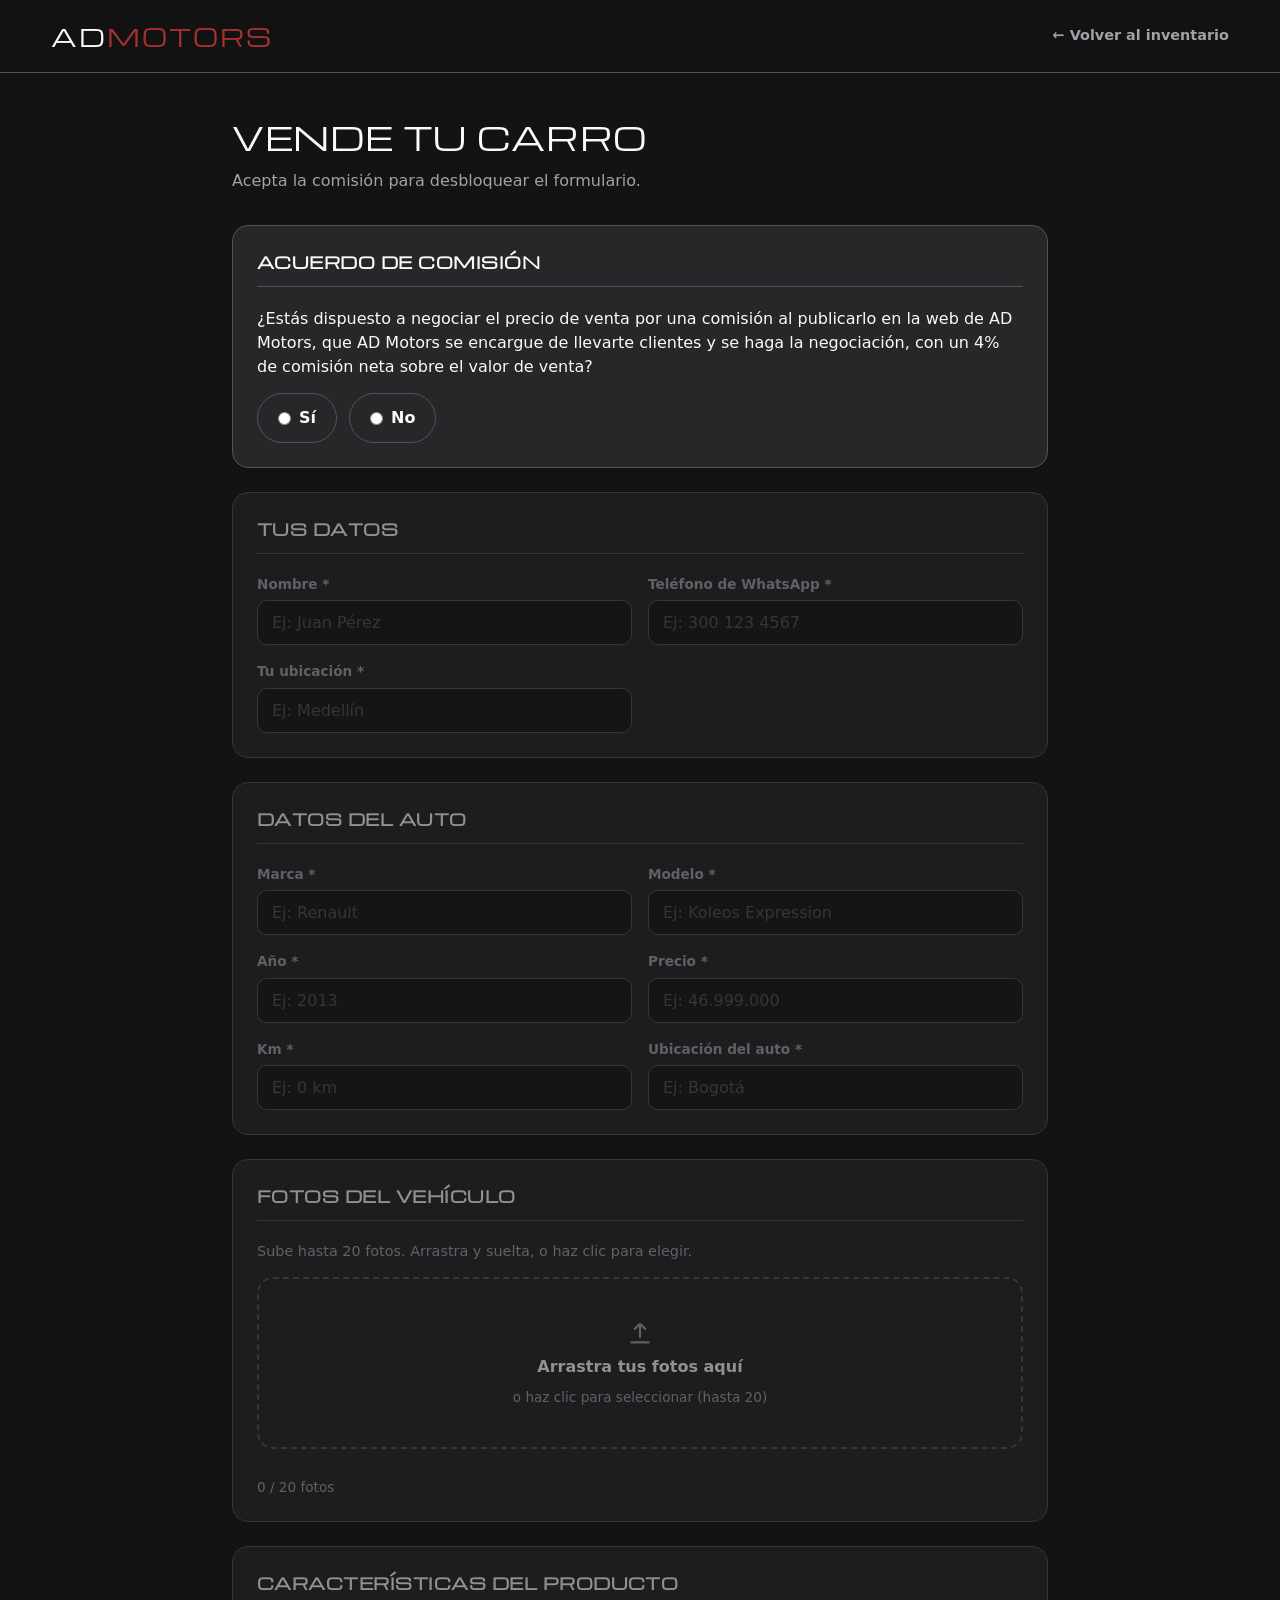
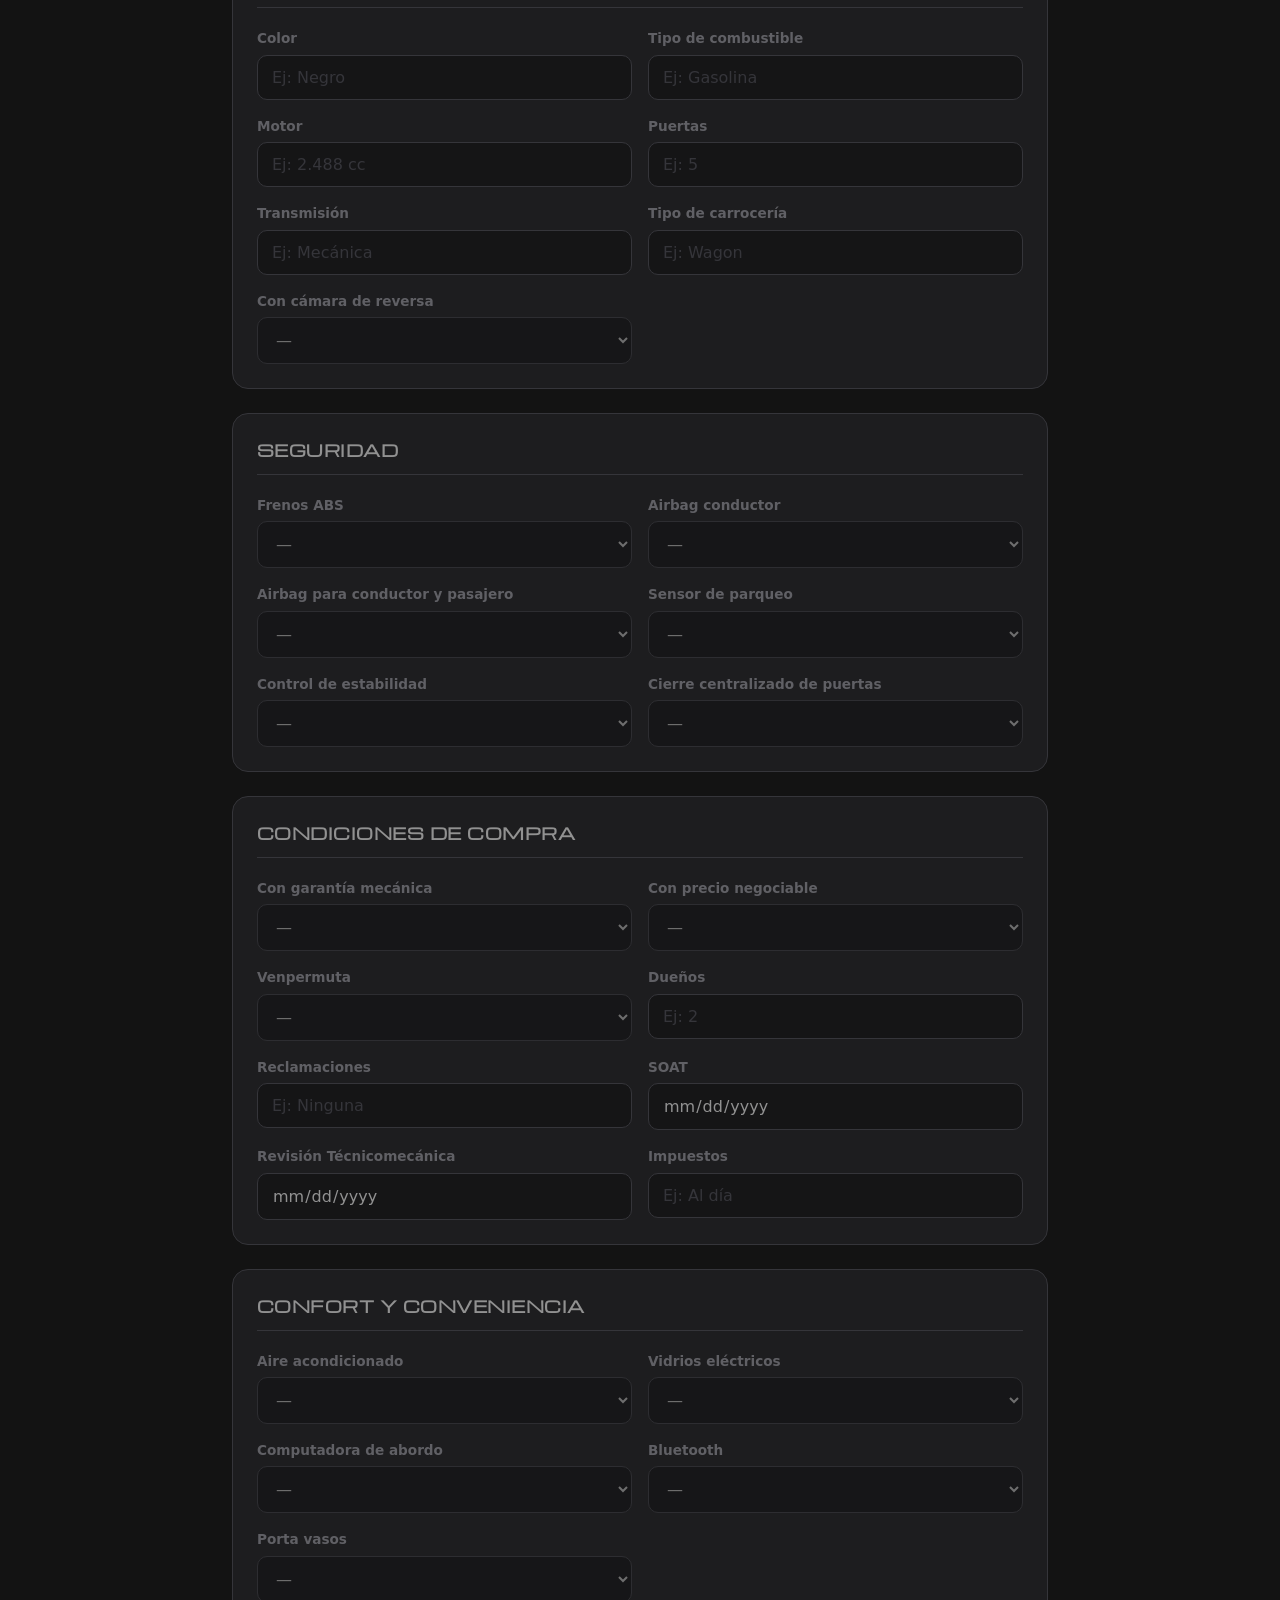
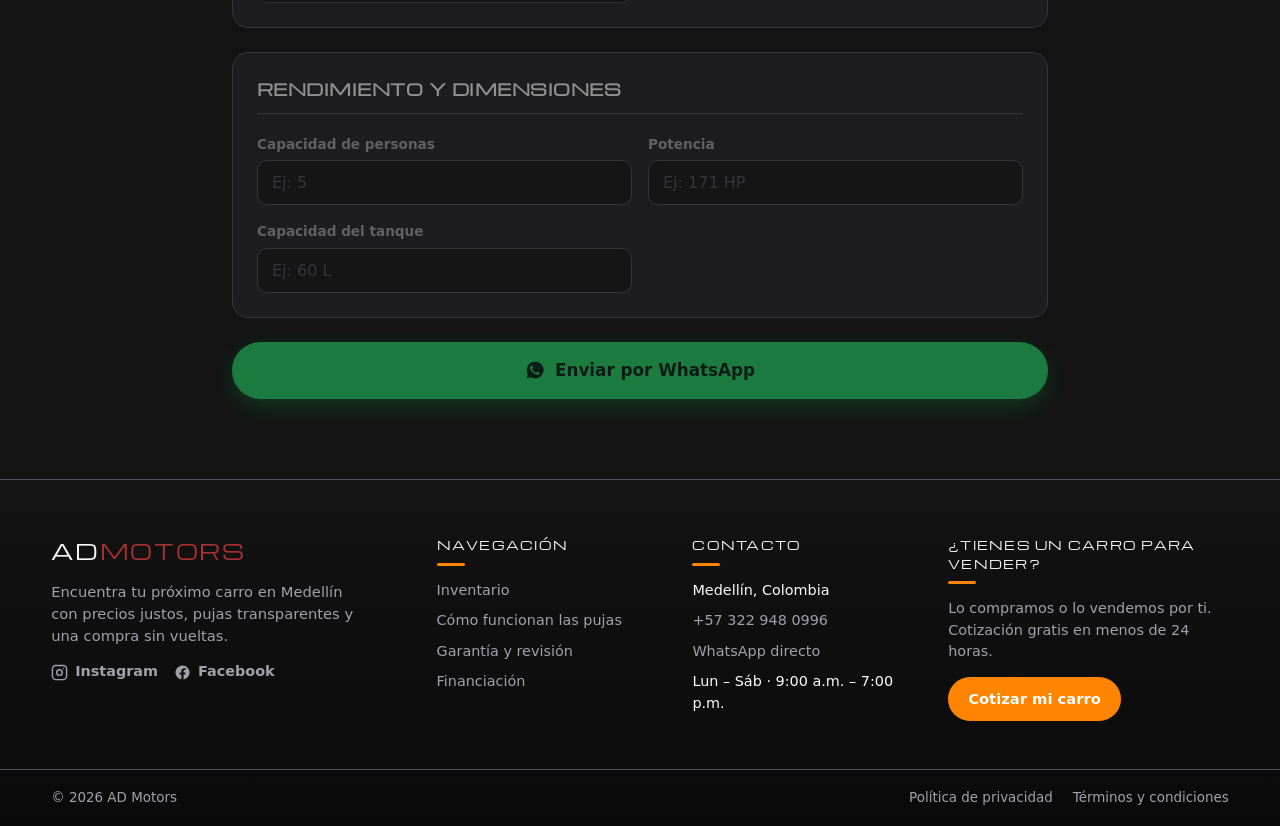
<file: vender.html>
<!DOCTYPE html>
<html lang="es">
<head>
  <meta charset="UTF-8">
  <meta name="viewport" content="width=device-width, initial-scale=1.0">
  <meta name="description" content="Vende tu carro en Medellín y Bogotá con AD Motors. Llena el formulario, sube hasta 20 fotos y recibe una oferta por WhatsApp.">
  <meta name="robots" content="index, follow">
  <meta name="theme-color" content="#0b0e14">
  <link rel="canonical" href="https://admotors.shop/vender.html">
  <title>Vende tu carro en Medellín y Bogotá | AD Motors</title>
  <link rel="icon" href="data:image/svg+xml,%3Csvg xmlns='http://www.w3.org/2000/svg' viewBox='0 0 32 32'%3E%3Crect width='32' height='32' rx='7' fill='%23171717'/%3E%3Ctext x='16' y='23' font-family='Arial,sans-serif' font-size='17' font-weight='900' fill='%23e11d48' text-anchor='middle'%3EAD%3C/text%3E%3C/svg%3E">
  <link rel="preconnect" href="https://fonts.googleapis.com">
  <link rel="preconnect" href="https://fonts.gstatic.com" crossorigin>
  <link href="https://fonts.googleapis.com/css2?family=Google+Sans+Flex:opsz,wght@6..144,1..1000&family=Michroma&display=swap" rel="stylesheet">
  <link rel="stylesheet" href="css/styles.css">
  <link rel="stylesheet" href="css/vender.css">
</head>
<body>
  <header class="sell-header">
    <a href="index.html" class="logo">AD<span>Motors</span></a>
    <a href="index.html" class="sell-header-back">← Volver al inventario</a>
  </header>

  <main class="sell-main">
    <noscript>
      <p class="sell-noscript">Activa JavaScript para poder usar este formulario.</p>
    </noscript>

    <h1 class="sell-title">Vende tu carro</h1>
    <p class="sell-subtitle">Acepta la comisión para desbloquear el formulario.</p>

    <form id="sellForm" class="sell-form">

      <section class="form-section form-section--agreement">
        <h2 class="form-section-title">Acuerdo de comisión</h2>
        <p class="quiz-question">¿Estás dispuesto a negociar el precio de venta por una comisión al publicarlo en la web de AD Motors, que AD Motors se encargue de llevarte clientes y se haga la negociación, con un 4% de comisión neta sobre el valor de venta?</p>
        <div class="quiz-options">
          <label class="quiz-option">
            <input type="radio" name="comision" value="Sí">
            <span>Sí</span>
          </label>
          <label class="quiz-option">
            <input type="radio" name="comision" value="No">
            <span>No</span>
          </label>
        </div>
        <div class="quiz-reject" id="quizReject" hidden>
          <p>Lo sentimos, tu vehículo no es aceptado para venderlo directamente en la web. Si quieres más información, escríbenos por WhatsApp al <strong>+57 322 948 0996</strong>.</p>
        </div>
      </section>

      <fieldset id="sellFields" disabled>
        <section class="form-section">
          <h2 class="form-section-title">Tus datos</h2>
          <div class="field-grid">
            <label class="field">
              <span class="field-label">Nombre *</span>
              <input type="text" name="Nombre" placeholder="Ej: Juan Pérez" required>
            </label>
            <label class="field">
              <span class="field-label">Teléfono de WhatsApp *</span>
              <input type="text" name="Telefono" inputmode="tel" placeholder="Ej: 300 123 4567" required>
            </label>
            <label class="field">
              <span class="field-label">Tu ubicación *</span>
              <input type="text" name="UbicacionVendedor" placeholder="Ej: Medellín" required>
            </label>
          </div>
        </section>

        <section class="form-section">
          <h2 class="form-section-title">Datos del auto</h2>
          <div class="field-grid">
            <label class="field">
              <span class="field-label">Marca *</span>
              <input type="text" name="Marca" placeholder="Ej: Renault" required>
            </label>
            <label class="field">
              <span class="field-label">Modelo *</span>
              <input type="text" name="Modelo" placeholder="Ej: Koleos Expression" required>
            </label>
            <label class="field">
              <span class="field-label">Año *</span>
              <input type="number" name="Año" placeholder="Ej: 2013" min="1900" max="2100" required>
            </label>
            <label class="field">
              <span class="field-label">Precio *</span>
              <input type="text" name="Precio" inputmode="numeric" placeholder="Ej: 46.999.000" required>
            </label>
            <label class="field">
              <span class="field-label">Km *</span>
              <input type="text" name="Km" inputmode="numeric" placeholder="Ej: 0 km" required>
            </label>
            <label class="field">
              <span class="field-label">Ubicación del auto *</span>
              <input type="text" name="Ubicacion" placeholder="Ej: Bogotá" required>
            </label>
          </div>
        </section>

        <section class="form-section">
          <h2 class="form-section-title">Fotos del vehículo</h2>
          <p class="photos-hint">Sube hasta 20 fotos. Arrastra y suelta, o haz clic para elegir.</p>
          <div class="dropzone" id="dropzone" role="button" tabindex="0" aria-label="Subir fotos del vehículo">
            <svg viewBox="0 0 24 24" width="28" height="28" fill="none" stroke="currentColor" stroke-width="1.8" aria-hidden="true">
              <path d="M12 16V4m0 0L7 9m5-5l5 5M4 20h16"></path>
            </svg>
            <strong>Arrastra tus fotos aquí</strong>
            <span class="dropzone-hint">o haz clic para seleccionar (hasta 20)</span>
          </div>
          <input type="file" id="photoInput" accept="image/*" multiple hidden>
          <div class="photo-previews" id="photoPreviews"></div>
          <div class="photo-meta">
            <span id="photoCount">0 / 20 fotos</span>
          </div>
        </section>

        <section class="form-section">
          <h2 class="form-section-title">Características del producto</h2>
          <div class="field-grid">
            <label class="field">
              <span class="field-label">Color</span>
              <input type="text" name="Color" placeholder="Ej: Negro">
            </label>
            <label class="field">
              <span class="field-label">Tipo de combustible</span>
              <input type="text" name="Tipo de combustible" placeholder="Ej: Gasolina">
            </label>
            <label class="field">
              <span class="field-label">Motor</span>
              <input type="text" name="Motor" placeholder="Ej: 2.488 cc">
            </label>
            <label class="field">
              <span class="field-label">Puertas</span>
              <input type="number" name="Puertas" placeholder="Ej: 5" min="0">
            </label>
            <label class="field">
              <span class="field-label">Transmisión</span>
              <input type="text" name="Transmisión" placeholder="Ej: Mecánica">
            </label>
            <label class="field">
              <span class="field-label">Tipo de carrocería</span>
              <input type="text" name="Tipo de carrocería" placeholder="Ej: Wagon">
            </label>
            <label class="field field--select">
              <span class="field-label">Con cámara de reversa</span>
              <select name="Con cámara de reversa">
                <option value="">—</option>
                <option value="Sí">Sí</option>
                <option value="No">No</option>
              </select>
            </label>
          </div>
        </section>

        <section class="form-section">
          <h2 class="form-section-title">Seguridad</h2>
          <div class="field-grid">
            <label class="field field--select">
              <span class="field-label">Frenos ABS</span>
              <select name="Frenos ABS">
                <option value="">—</option>
                <option value="Sí">Sí</option>
                <option value="No">No</option>
              </select>
            </label>
            <label class="field field--select">
              <span class="field-label">Airbag conductor</span>
              <select name="Airbag conductor">
                <option value="">—</option>
                <option value="Sí">Sí</option>
                <option value="No">No</option>
              </select>
            </label>
            <label class="field field--select">
              <span class="field-label">Airbag para conductor y pasajero</span>
              <select name="Airbag para conductor y pasajero">
                <option value="">—</option>
                <option value="Sí">Sí</option>
                <option value="No">No</option>
              </select>
            </label>
            <label class="field field--select">
              <span class="field-label">Sensor de parqueo</span>
              <select name="Sensor de parqueo">
                <option value="">—</option>
                <option value="Sí">Sí</option>
                <option value="No">No</option>
              </select>
            </label>
            <label class="field field--select">
              <span class="field-label">Control de estabilidad</span>
              <select name="Control de estabilidad">
                <option value="">—</option>
                <option value="Sí">Sí</option>
                <option value="No">No</option>
              </select>
            </label>
            <label class="field field--select">
              <span class="field-label">Cierre centralizado de puertas</span>
              <select name="Cierre centralizado de puertas">
                <option value="">—</option>
                <option value="Sí">Sí</option>
                <option value="No">No</option>
              </select>
            </label>
          </div>
        </section>

        <section class="form-section">
          <h2 class="form-section-title">Condiciones de compra</h2>
          <div class="field-grid">
            <label class="field field--select">
              <span class="field-label">Con garantía mecánica</span>
              <select name="Con garantía mecánica">
                <option value="">—</option>
                <option value="Sí">Sí</option>
                <option value="No">No</option>
              </select>
            </label>
            <label class="field field--select">
              <span class="field-label">Con precio negociable</span>
              <select name="Con precio negociable">
                <option value="">—</option>
                <option value="Sí">Sí</option>
                <option value="No">No</option>
              </select>
            </label>
            <label class="field field--select">
              <span class="field-label">Venpermuta</span>
              <select name="Venpermuta">
                <option value="">—</option>
                <option value="Sí">Sí</option>
                <option value="No">No</option>
              </select>
            </label>
            <label class="field">
              <span class="field-label">Dueños</span>
              <input type="text" name="Dueños" placeholder="Ej: 2">
            </label>
            <label class="field">
              <span class="field-label">Reclamaciones</span>
              <input type="text" name="Reclamaciones" placeholder="Ej: Ninguna">
            </label>
            <label class="field">
              <span class="field-label">SOAT</span>
              <input type="date" name="SOAT">
            </label>
            <label class="field">
              <span class="field-label">Revisión Técnicomecánica</span>
              <input type="date" name="Revisión Técnicomecánica">
            </label>
            <label class="field">
              <span class="field-label">Impuestos</span>
              <input type="text" name="Impuestos" placeholder="Ej: Al día">
            </label>
          </div>
        </section>

        <section class="form-section">
          <h2 class="form-section-title">Confort y conveniencia</h2>
          <div class="field-grid">
            <label class="field field--select">
              <span class="field-label">Aire acondicionado</span>
              <select name="Aire acondicionado">
                <option value="">—</option>
                <option value="Sí">Sí</option>
                <option value="No">No</option>
              </select>
            </label>
            <label class="field field--select">
              <span class="field-label">Vidrios eléctricos</span>
              <select name="Vidrios eléctricos">
                <option value="">—</option>
                <option value="Sí">Sí</option>
                <option value="No">No</option>
              </select>
            </label>
            <label class="field field--select">
              <span class="field-label">Computadora de abordo</span>
              <select name="Computadora de abordo">
                <option value="">—</option>
                <option value="Sí">Sí</option>
                <option value="No">No</option>
              </select>
            </label>
            <label class="field field--select">
              <span class="field-label">Bluetooth</span>
              <select name="Bluetooth">
                <option value="">—</option>
                <option value="Sí">Sí</option>
                <option value="No">No</option>
              </select>
            </label>
            <label class="field field--select">
              <span class="field-label">Porta vasos</span>
              <select name="Porta vasos">
                <option value="">—</option>
                <option value="Sí">Sí</option>
                <option value="No">No</option>
              </select>
            </label>
          </div>
        </section>

        <section class="form-section">
          <h2 class="form-section-title">Rendimiento y dimensiones</h2>
          <div class="field-grid">
            <label class="field">
              <span class="field-label">Capacidad de personas</span>
              <input type="number" name="Capacidad de personas" placeholder="Ej: 5" min="0">
            </label>
            <label class="field">
              <span class="field-label">Potencia</span>
              <input type="text" name="Potencia" placeholder="Ej: 171 HP">
            </label>
            <label class="field">
              <span class="field-label">Capacidad del tanque</span>
              <input type="text" name="Capacidad del tanque" placeholder="Ej: 60 L">
            </label>
          </div>
        </section>

        <button type="submit" class="sell-submit">
          <svg viewBox="0 0 24 24" width="20" height="20" fill="currentColor" aria-hidden="true">
            <path d="M12 2a10 10 0 0 0-8.6 15L2 22l5.2-1.4A10 10 0 1 0 12 2zm5.5 14.2c-.2.7-1.3 1.3-1.9 1.4-.5.1-1.1.1-1.8-.1a15 15 0 0 1-1.7-.6 13 13 0 0 1-4.9-4.3 5.6 5.6 0 0 1-1.2-3c0-1.5.7-2.2 1-2.5a.9.9 0 0 1 .7-.4h.5c.2 0 .4 0 .5.4l.8 2c.1.2.1.4 0 .6l-.4.6-.4.5c-.2.2-.3.4-.1.7a9 9 0 0 0 1.7 2.2 8 8 0 0 0 2.5 1.6c.3.1.5.1.7-.1l.7-.9c.2-.3.4-.2.7-.1l1.9.9c.3.1.5.2.6.4 0 .2 0 .7-.2 1.2z"></path>
          </svg>
          Enviar por WhatsApp
        </button>
      </fieldset>

      <p class="sell-status" id="sellStatus" aria-live="polite"></p>
    </form>
  </main>

  <footer class="footer" id="contacto">
    <div class="footer-grid">
      <div class="footer-col footer-brand">
        <p class="footer-logo">AD<span>Motors</span></p>
        <p class="footer-tagline">
          Encuentra tu próximo carro en Medellín con precios justos,
          pujas transparentes y una compra sin vueltas.
        </p>
        <ul class="footer-socials" aria-label="Redes sociales de AD Motors">
          <li>
            <a href="https://www.instagram.com/_ad_motorss/" target="_blank" rel="noopener" aria-label="Instagram de AD Motors">
              <svg viewBox="0 0 24 24" width="17" height="17" fill="none" stroke="currentColor" stroke-width="2" aria-hidden="true">
                <rect x="2" y="2" width="20" height="20" rx="5"></rect>
                <circle cx="12" cy="12" r="4"></circle>
                <circle cx="17.5" cy="6.5" r="1" fill="currentColor" stroke="none"></circle>
              </svg>
              Instagram
            </a>
          </li>
          <li>
            <a href="https://www.facebook.com/profile.php?id=100093071983431" target="_blank" rel="noopener" aria-label="Facebook de AD Motors">
              <svg viewBox="0 0 24 24" width="17" height="17" fill="currentColor" aria-hidden="true">
                <path d="M22 12a10 10 0 1 0-11.6 9.9v-7H7.9V12h2.5V9.8c0-2.5 1.5-3.9 3.8-3.9 1.1 0 2.2.2 2.2.2v2.4h-1.3c-1.2 0-1.6.8-1.6 1.6V12h2.8l-.4 2.9h-2.4v7A10 10 0 0 0 22 12z"></path>
              </svg>
              Facebook
            </a>
          </li>
        </ul>
      </div>

      <nav class="footer-col" aria-label="Enlaces del sitio">
        <h3 class="footer-title">Navegación</h3>
        <ul class="footer-links">
          <li><a href="index.html#inventario">Inventario</a></li>
          <li><a href="#como-pujar">Cómo funcionan las pujas</a></li>
          <li><a href="#garantia">Garantía y revisión</a></li>
          <li><a href="#financiacion">Financiación</a></li>
        </ul>
      </nav>

      <div class="footer-col">
        <h3 class="footer-title">Contacto</h3>
        <ul class="footer-links">
          <li>Medellín, Colombia</li>
          <li><a href="tel:+573229480996">+57 322 948 0996</a></li>
          <li><a href="https://wa.me/573229480996" target="_blank" rel="noopener">WhatsApp directo</a></li>
          <li>Lun – Sáb · 9:00 a.m. – 7:00 p.m.</li>
        </ul>
      </div>

      <div class="footer-col footer-cta-col">
        <h3 class="footer-title">¿Tienes un carro para vender?</h3>
        <p class="footer-cta-text">Lo compramos o lo vendemos por ti. Cotización gratis en menos de 24 horas.</p>
        <a class="footer-cta-btn" href="https://wa.me/573229480996?text=Hola%20AD%20Motors!%20Quiero%20vender%20mi%20carro." target="_blank" rel="noopener">
          Cotizar mi carro
        </a>
      </div>
    </div>

    <div class="footer-bottom">
      <p id="footerYear"></p>
      <ul class="footer-legal">
        <li><a href="#">Política de privacidad</a></li>
        <li><a href="#">Términos y condiciones</a></li>
      </ul>
    </div>
  </footer>

  <script src="js/config.js"></script>
  <script src="js/vender.js"></script>
</body>
</html>
</file>
<file: css/styles.css>
:root {
  --bg: #131313;
  --bg-soft: #18181b;
  --card: #27272a;
  --card-2: #3f3f46;
  --border: #52525b;
  --text: #fafafa;
  --text-dim: #a1a1aa;
  --accent: #ff8400;
  --accent-hover: #cc6600;
  --whatsapp: #25d366;
  --whatsapp-hover: #3ee07a;
  --success: #34d399;
  --error: #f87171;
  --radius: 16px;
  --shadow: 0 18px 40px rgba(0, 0, 0, 0.45);
  --font: 'Google Sans Flex', system-ui, -apple-system, 'Segoe UI', sans-serif;
  --font-display: 'Michroma', 'Google Sans Flex', sans-serif;
}

*,
*::before,
*::after {
  margin: 0;
  padding: 0;
  box-sizing: border-box;
}

html {
  scroll-behavior: smooth;
}

body {
  font-family: var(--font);
  font-optical-sizing: auto;
  font-variation-settings: "wdth" 100;
  background: var(--bg);
  color: var(--text);
  line-height: 1.5;
  -webkit-font-smoothing: antialiased;
}

h1,
h2,
h3,
h4 {
  font-family: var(--font-display);
}

img {
  display: block;
  max-width: 100%;
}

a {
  color: inherit;
  text-decoration: none;
}

button {
  font: inherit;
  cursor: pointer;
  border: none;
  background: none;
  color: inherit;
}

.visually-hidden {
  position: absolute;
  width: 1px;
  height: 1px;
  margin: -1px;
  padding: 0;
  overflow: hidden;
  clip: rect(0 0 0 0);
  white-space: nowrap;
  border: 0;
}

/* ============ HEADER ============ */

.hero {
  position: relative;
  display: flex;
  flex-direction: column;
  justify-content: space-between;
  height: 50vh;
  min-height: 540px;
  max-height: 900px;
  overflow: hidden;
}

.hero-video {
  position: absolute;
  inset: 0;
  width: 100%;
  height: 100%;
  object-fit: cover;
}

.hero-overlay {
  position: absolute;
  inset: 0;
  background:
    linear-gradient(180deg, rgba(23, 23, 23, 0.85) 0%, rgba(23, 23, 23, 0.45) 45%, rgba(23, 23, 23, 0.97) 100%),
    linear-gradient(90deg, rgba(23, 23, 23, 0.55) 0%, rgba(23, 23, 23, 0) 60%);
}

/* ---- Navbar ---- */

.hero-wrapper {
  position: relative;
  z-index: 2;
  display: flex;
  flex-direction: column;
  flex: 1;
  min-height: 0;
}

.main-header {
  display: flex;
  align-items: center;
  justify-content: space-between;
  gap: 20px;
  padding: 20px clamp(16px, 4vw, 64px);
}

.header-left {
  display: flex;
  align-items: center;
  gap: 14px;
  min-width: 0;
}

.logo {
  font-family: var(--font-display);
  font-size: clamp(1.15rem, 2vw, 1.5rem);
  font-weight: 400;
  letter-spacing: 0.08em;
  text-transform: uppercase;
  white-space: nowrap;
}

.logo span {
  color: #a73131;
}

.app-download-info {
  font-size: 0.82rem;
  line-height: 1.35;
  color: var(--text-dim);
  max-width: 22ch;
}

.app-download-info strong {
  color: var(--text);
}

.nav-menu ul {
  display: flex;
  align-items: center;
  gap: clamp(14px, 2.2vw, 30px);
  list-style: none;
}

.nav-menu a {
  font-size: 0.92rem;
  font-weight: 600;
  color: var(--text-dim);
  transition: color 0.2s ease;
}

.nav-menu a:hover {
  color: var(--text);
}

.nav-menu a.active {
  color: var(--accent);
}

.header-right {
  display: flex;
  align-items: center;
  gap: 14px;
}

.header-socials {
  display: flex;
  align-items: center;
  gap: 8px;
}

.social-icon {
  display: inline-flex;
  align-items: center;
  justify-content: center;
  width: 38px;
  height: 38px;
  border-radius: 50%;
  border: 1px solid var(--border);
  background: rgba(39, 39, 42, 0.6);
  backdrop-filter: blur(6px);
  color: var(--text-dim);
  transition: color 0.2s ease, border-color 0.2s ease, transform 0.2s ease;
}

.social-icon:hover {
  color: var(--accent);
  border-color: var(--accent);
  transform: translateY(-2px);
}

.btn-whatsapp {
  display: inline-flex;
  align-items: center;
  gap: 9px;
  padding: 11px 20px;
  border-radius: 999px;
  background: var(--whatsapp);
  color: #06251a;
  font-weight: 700;
  font-size: 0.95rem;
  white-space: nowrap;
  box-shadow: 0 8px 24px rgba(37, 211, 102, 0.35);
  transition: background 0.2s ease, transform 0.2s ease;
}

.btn-whatsapp:hover {
  background: var(--whatsapp-hover);
  transform: translateY(-2px);
}

/* ---- Hero content ---- */

.hero-section {
  display: flex;
  flex-direction: column;
  align-items: center;
  justify-content: center;
  gap: 16px;
  flex: 1;
  padding: 16px clamp(16px, 4vw, 64px) 28px;
  text-align: center;
}

.social-proof-badge {
  display: flex;
  align-items: center;
  gap: 12px;
  padding: 7px 20px 7px 9px;
  border-radius: 999px;
  background: rgba(39, 39, 42, 0.7);
  border: 1px solid var(--border);
  backdrop-filter: blur(8px);
  font-size: 0.88rem;
  font-weight: 600;
  color: var(--text-dim);
}

.social-proof-badge strong {
  color: var(--accent);
}

.avatar-group {
  display: flex;
  align-items: center;
}

.avatar-group img {
  width: 32px;
  height: 32px;
  border-radius: 50%;
  border: 2px solid var(--bg);
  object-fit: cover;
}

.avatar-group img + img {
  margin-left: -10px;
}

.hero-title {
  font-size: clamp(1.8rem, 5vw, 3.5rem);
  font-weight: 400;
  line-height: 1.15;
  letter-spacing: -0.01em;
  text-shadow: 0 4px 30px rgba(0, 0, 0, 0.55);
}

.hero-title span {
  color: var(--accent);
}

.hero-subtitle {
  max-width: 52ch;
  font-size: clamp(0.95rem, 1.6vw, 1.15rem);
  font-weight: 400;
  color: var(--text-dim);
  text-shadow: 0 2px 12px rgba(0, 0, 0, 0.5);
}

.car-form {
  display: flex;
  align-items: center;
  gap: 8px;
  width: min(560px, 100%);
  margin-top: 6px;
  padding: 8px;
  border-radius: 999px;
  border: 1px solid var(--border);
  background: rgba(39, 39, 42, 0.85);
  backdrop-filter: blur(10px);
  transition: border-color 0.2s ease, box-shadow 0.2s ease;
}

.car-form:focus-within {
  border-color: var(--accent);
  box-shadow: 0 0 0 3px rgba(225, 29, 72, 0.25);
}

.car-form select {
  flex: 1;
  min-width: 0;
  padding: 8px 12px;
  background: transparent;
  border: none;
  outline: none;
  color: var(--text);
  font-family: var(--font);
  font-size: 1rem;
  font-weight: 600;
  cursor: pointer;
}

.car-form select option {
  background: var(--bg-soft);
  color: var(--text);
}

.btn-submit {
  display: inline-flex;
  align-items: center;
  gap: 8px;
  padding: 13px 22px;
  border-radius: 999px;
  background: var(--accent);
  color: #fff;
  font-weight: 800;
  font-size: 0.95rem;
  white-space: nowrap;
  transition: background 0.2s ease, transform 0.15s ease;
}

.btn-submit:hover {
  background: var(--accent-hover);
}

.btn-submit:active {
  transform: scale(0.97);
}

.sell-car-btn {
  display: inline-flex;
  align-items: center;
  justify-content: center;
  gap: 8px;
  width: min(560px, 100%);
  margin-top: 4px;
  padding: 14px 22px;
  border-radius: 999px;
  border: 1.5px solid var(--accent);
  background: rgba(255, 132, 0, 0.16);
  color: var(--text);
  font-weight: 700;
  font-size: 1rem;
  letter-spacing: 0.01em;
  text-decoration: none;
  white-space: nowrap;
  box-shadow: 0 0 22px rgba(255, 132, 0, 0.35);
  transition: background 0.2s ease, color 0.2s ease, transform 0.2s ease, box-shadow 0.2s ease;
}

.sell-car-btn:hover {
  background: var(--accent);
  color: #fff;
  transform: translateY(-2px);
  box-shadow: 0 10px 34px rgba(255, 132, 0, 0.5);
}

.hero-scroll {
  display: flex;
  justify-content: center;
  align-items: center;
  gap: 8px;
  padding-bottom: 18px;
  font-size: 0.85rem;
  font-weight: 600;
  letter-spacing: 0.14em;
  text-transform: uppercase;
  color: var(--text-dim);
  transition: color 0.2s ease;
}

.hero-scroll:hover {
  color: var(--accent);
}

/* ============ INVENTORY ============ */

.inventory {
  max-width: 1440px;
  margin: 0 auto;
  padding: 56px clamp(16px, 4vw, 64px) 80px;
}

.inventory-logo {
  display: block;
  width: 150px;
  height: 150px;
  margin: 0 auto 14px;
  object-fit: contain;
}

.inventory-head {
  display: flex;
  flex-wrap: wrap;
  align-items: baseline;
  justify-content: space-between;
  gap: 10px;
  margin-bottom: 34px;
}

.inventory-title {
  font-family: var(--font-display);
  font-size: clamp(1.15rem, 2.2vw, 1.6rem);
  font-weight: 400;
  letter-spacing: 0.02em;
  text-transform: uppercase;
}

.inventory-title::after {
  content: '';
  display: block;
  width: 56px;
  height: 4px;
  margin-top: 8px;
  border-radius: 4px;
  background: var(--accent);
}

.inventory-sub {
  color: var(--text-dim);
  font-size: 0.95rem;
}

.inventory-head-left {
  display: flex;
  flex-direction: column;
  gap: 6px;
}

.inventory-sort {
  display: flex;
  align-items: center;
}

.inventory-sort select {
  padding: 10px 16px;
  border-radius: 999px;
  border: 1px solid var(--border);
  background: var(--card);
  color: var(--text);
  font-family: var(--font);
  font-size: 0.95rem;
  font-weight: 600;
  cursor: pointer;
  outline: none;
  transition: border-color 0.2s ease, box-shadow 0.2s ease;
}

.inventory-sort select:hover,
.inventory-sort select:focus {
  border-color: var(--accent);
  box-shadow: 0 0 0 3px rgba(255, 132, 0, 0.2);
}

.inventory-sort select option {
  background: var(--bg-soft);
  color: var(--text);
}

/* ---- Filtros del inventario ---- */

.inventory-filters {
  display: grid;
  grid-template-columns: repeat(auto-fit, minmax(160px, 1fr));
  gap: 12px;
  margin-bottom: 28px;
}

.filter-field {
  display: flex;
  flex-direction: column;
  gap: 6px;
  min-width: 0;
}

.filter-field > span {
  font-size: 0.72rem;
  font-weight: 700;
  letter-spacing: 0.08em;
  text-transform: uppercase;
  color: var(--text-dim);
}

.filter-field input,
.filter-field select {
  padding: 11px 13px;
  border-radius: 10px;
  border: 1px solid var(--border);
  background: var(--card);
  color: var(--text);
  font-family: var(--font);
  font-size: 0.95rem;
  outline: none;
  transition: border-color 0.2s ease;
}

.filter-field input:focus,
.filter-field select:focus {
  border-color: var(--accent);
}

.filter-field input::placeholder {
  color: #52525b;
}

.filter-field select {
  cursor: pointer;
}

.filter-field select option {
  background: var(--bg-soft);
  color: var(--text);
}

.cards-empty {
  grid-column: 1 / -1;
  padding: 48px 24px;
  text-align: center;
  color: var(--text-dim);
  font-size: 1.05rem;
  border: 1px dashed var(--border, rgba(255, 255, 255, 0.15));
  border-radius: 16px;
}

/* ---- Grid de inventario: cards de altura fija ---- */

.cards-grid {
  display: grid;
  grid-template-columns: repeat(auto-fill, minmax(280px, 1fr));
  gap: 24px;
}

/* ============ CARD ============ */

.card {
  display: grid;
  grid-template-rows: 1fr auto auto auto;
  height: 80vh;
  /* border: 1px solid var(--border); */
  border-radius: var(--radius);
  background: var(--card);
  overflow: hidden;
  box-shadow: var(--shadow);
  transition: transform 0.25s ease, border-color 0.25s ease;
}

.card:hover {
  transform: translateY(-6px);
  border-color: rgba(225, 29, 72, 0.55);
}

.card.is-highlight {
  border-color: var(--accent);
  box-shadow: 0 0 0 3px rgba(225, 29, 72, 0.35), var(--shadow);
}

/* Cards esqueleto mientras carga el inventario */
.card--skeleton {
  pointer-events: none;
}

.skeleton-block,
.skeleton-line {
  background: linear-gradient(100deg, var(--card-2) 40%, rgba(255, 255, 255, 0.07) 50%, var(--card-2) 60%);
  background-size: 200% 100%;
  animation: skeleton-shimmer 1.4s ease-in-out infinite;
}

.card--skeleton .card-img {
  height: auto;
}

.card--skeleton .card-specs {
  padding: 16px;
  display: grid;
  grid-template-columns: 1fr;
  gap: 10px;
}

.skeleton-line {
  height: 12px;
  border-radius: 6px;
}

.card--skeleton .card-bid {
  border-top: 1px solid var(--border);
  padding: 16px;
  display: grid;
  gap: 10px;
}

@keyframes skeleton-shimmer {
  0% { background-position: 200% 0; }
  100% { background-position: -200% 0; }
}

/* Imagen: llena la fila flexible de la card (altura fija 80vh) */
.card-img {
  height: 100%;
  aspect-ratio: auto;
  background: var(--card);
  position: relative;
  overflow: hidden;
  cursor: pointer;
}

.card-img img {
  width: 100%;
  height: 100%;
  object-fit: contain;
  transition: transform 0.4s ease;
}

.card:hover .card-img img {
  transform: scale(1.05);
}

.card-img .card-badge {
  position: absolute;
  top: 12px;
  left: 12px;
  z-index: 1;
  padding: 5px 12px;
  border-radius: 999px;
  background: rgba(23, 23, 23, 0.8);
  backdrop-filter: blur(6px);
  font-family: var(--font-display);
  font-size: 0.62rem;
  font-weight: 400;
  letter-spacing: 0.1em;
  text-transform: uppercase;
  color: var(--text);
  border: 1px solid var(--border);
}

/* ---- Carro vendido ---- */

.card-img .sold-stamp {
  position: absolute;
  top: 50%;
  left: 50%;
  transform: translate(-50%, -50%) rotate(-45deg);
  font-family: 'Stardos Stencil', 'Michroma', sans-serif;
  font-size: clamp(1.7rem, 6vw, 2.6rem);
  font-weight: 700;
  letter-spacing: 0.08em;
  text-transform: uppercase;
  color: #d4d4d4;
  background: rgba(167, 49, 49, 0.6);
  padding: 6px 20px;
  border-radius: 14px;
  white-space: nowrap;
  z-index: 2;
  pointer-events: none;
  box-shadow: 0 2px 10px rgba(0, 0, 0, 0.35);
}

.card.is-sold .card-img img {
  filter: grayscale(1);
}

.card.is-sold:hover .card-img img {
  transform: none;
}

.overlay-card.is-sold .gallery-main img {
  filter: grayscale(1);
}

.overlay-sold-label {
  font-family: 'Stardos Stencil', 'Michroma', sans-serif;
  font-size: 1.25rem;
  letter-spacing: 0.1em;
  text-transform: uppercase;
  text-align: center;
  color: #e11d48;
}

/* Fila de especificaciones: marca/modelo (full), año + km, precio (full) */
.card-specs {
  display: grid;
  grid-template-columns: repeat(2, 1fr);
  gap: 12px 10px;
  padding: 14px 16px 8px;
}

.card-spec--full {
  grid-column: 1 / -1;
}

.card-spec {
  display: flex;
  flex-direction: column;
  gap: 2px;
  min-width: 0;
}

.card-spec .spec-label {
  font-size: 0.66rem;
  font-weight: 700;
  letter-spacing: 0.12em;
  text-transform: uppercase;
  color: var(--text-dim);
}

.card-spec .spec-value {
  font-size: 0.92rem;
  font-weight: 700;
  white-space: nowrap;
  overflow: hidden;
  text-overflow: ellipsis;
}

.card-spec .spec-value.price {
  color: var(--accent);
}

.card-location {
  padding: 8px 16px;
  font-size: 0.85rem;
  font-weight: 600;
  color: var(--text-dim);
}

/* ---- Barra de puja ---- */

.card-bid {
  display: flex;
  flex-direction: column;
  gap: 12px;
  padding: 14px 16px 18px;
  border-top: 1px solid var(--border);
  background: linear-gradient(180deg, var(--card), var(--card-2));
}

.bid-head {
  display: flex;
  align-items: baseline;
  justify-content: space-between;
  gap: 8px;
}

.bid-head span {
  font-size: 0.8rem;
  font-weight: 700;
  letter-spacing: 0.1em;
  text-transform: uppercase;
  color: var(--text-dim);
}

.bid-value {
  font-size: 1.05rem;
  font-weight: 800;
  color: var(--accent);
  font-variant-numeric: tabular-nums;
}

.bid-slider {
  width: 100%;
  height: 8px;
  border-radius: 8px;
  appearance: none;
  -webkit-appearance: none;
  background: linear-gradient(90deg, var(--accent) var(--fill, 0%), var(--border) var(--fill, 0%));
  outline: none;
  cursor: pointer;
}

.bid-slider::-webkit-slider-thumb {
  appearance: none;
  -webkit-appearance: none;
  width: 22px;
  height: 22px;
  border-radius: 50%;
  background: var(--accent);
  border: 3px solid #fff;
  box-shadow: 0 4px 12px rgba(225, 29, 72, 0.5);
  transition: transform 0.15s ease;
}

.bid-slider::-webkit-slider-thumb:hover {
  transform: scale(1.15);
}

.bid-slider::-moz-range-thumb {
  width: 22px;
  height: 22px;
  border-radius: 50%;
  background: var(--accent);
  border: 3px solid #fff;
  box-shadow: 0 4px 12px rgba(225, 29, 72, 0.5);
  cursor: pointer;
}

.bid-slider::-moz-range-track {
  height: 8px;
  border-radius: 8px;
  background: var(--border);
}

.bid-labels {
  display: flex;
  justify-content: space-between;
  font-size: 0.72rem;
  font-weight: 600;
  color: var(--text-dim);
  font-variant-numeric: tabular-nums;
}

.bid-btn {
  width: 100%;
  padding: 12px;
  border-radius: 12px;
  background: var(--whatsapp);
  color: #06251a;
  font-weight: 800;
  font-size: 0.95rem;
  letter-spacing: 0.02em;
  transition: background 0.2s ease, transform 0.15s ease;
}

.card-features-btn {
  width: 100%;
  padding: 11px;
  border-radius: 12px;
  border: 1px solid var(--accent);
  background: transparent;
  color: var(--accent);
  font-weight: 800;
  font-size: 0.92rem;
  letter-spacing: 0.02em;
  transition: background 0.2s ease, color 0.2s ease;
}

.card-features-btn:hover {
  background: rgba(225, 29, 72, 0.12);
}

.bid-btn:hover {
  background: var(--whatsapp-hover);
}

.bid-btn:active {
  transform: scale(0.98);
}

.bid-btn:disabled {
  opacity: 0.55;
  cursor: not-allowed;
}

.bid-status {
  min-height: 1.2em;
  font-size: 0.82rem;
  font-weight: 600;
  text-align: center;
}

.bid-status.ok {
  color: var(--success);
}

.bid-status.err {
  color: var(--error);
}

.bid-status.loading {
  color: var(--text-dim);
}

/* ============ MODAL TESTIMONIOS ============ */

.modal {
  position: fixed;
  inset: 0;
  z-index: 110;
  display: flex;
  align-items: center;
  justify-content: center;
  padding: 24px;
  background: rgba(10, 10, 10, 0.88);
  backdrop-filter: blur(8px);
  opacity: 0;
  pointer-events: none;
  transition: opacity 0.25s ease;
}

.modal.open {
  opacity: 1;
  pointer-events: auto;
}

.modal-card {
  position: relative;
  width: min(880px, 100%);
  background: var(--card);
  border: 1px solid var(--border);
  border-radius: 20px;
  padding: 14px;
  box-shadow: 0 30px 80px rgba(0, 0, 0, 0.6);
}

.modal-close {
  position: absolute;
  top: -14px;
  right: -14px;
  z-index: 2;
  display: flex;
  align-items: center;
  justify-content: center;
  width: 40px;
  height: 40px;
  border-radius: 999px;
  background: var(--card);
  border: 1px solid var(--border);
  color: var(--text);
  cursor: pointer;
  transition: background 0.2s ease, transform 0.15s ease;
}

.modal-close:hover {
  background: var(--card-2);
  transform: rotate(90deg);
}

.modal-video {
  position: relative;
  aspect-ratio: 16 / 9;
  border-radius: 12px;
  overflow: hidden;
  background: #000;
}

.modal-video iframe {
  width: 100%;
  height: 100%;
  border: 0;
}

@media (max-width: 600px) {
  .modal-close {
    top: -10px;
    right: -10px;
    width: 36px;
    height: 36px;
  }
}

/* ============ OVERLAY CARACTERÍSTICAS ============ */

.overlay {
  position: fixed;
  inset: 0;
  z-index: 100;
  display: flex;
  align-items: flex-start;
  justify-content: center;
  padding: 24px;
  background: rgba(10, 10, 10, 0.9);
  backdrop-filter: blur(8px);
  overflow-y: auto;
  opacity: 0;
  pointer-events: none;
  transition: opacity 0.25s ease;
}

.overlay.open {
  opacity: 1;
  pointer-events: auto;
}

.overlay-card {
  width: min(1100px, 100%);
  margin: auto 0;
  background: var(--card);
  border: 1px solid var(--border);
  border-radius: 20px;
  overflow: hidden;
  box-shadow: 0 30px 80px rgba(0, 0, 0, 0.6);
}

.overlay-head {
  position: sticky;
  top: 0;
  z-index: 2;
  display: flex;
  align-items: center;
  justify-content: space-between;
  flex-wrap: wrap;
  gap: 12px 16px;
  padding: 16px 24px;
  background: var(--card-2);
  border-bottom: 1px solid var(--border);
}

.overlay-badge {
  font-family: var(--font-display);
  font-size: 0.78rem;
  font-weight: 400;
  letter-spacing: 0.06em;
  text-transform: uppercase;
}

.overlay-badge::before {
  content: '';
  display: inline-block;
  width: 9px;
  height: 9px;
  margin-right: 9px;
  border-radius: 50%;
  background: var(--accent);
}

.overlay-actions {
  display: flex;
  align-items: center;
  gap: 10px;
  flex-shrink: 0;
}

.overlay-copy {
  display: inline-flex;
  align-items: center;
  gap: 8px;
  padding: 12px 20px;
  border-radius: 12px;
  border: 1px solid var(--border);
  background: transparent;
  color: var(--text);
  font-weight: 700;
  font-size: 1rem;
  cursor: pointer;
  transition: background 0.2s ease, border-color 0.2s ease, transform 0.15s ease;
}

.overlay-copy:hover {
  background: rgba(255, 255, 255, 0.06);
  border-color: var(--accent);
}

.overlay-copy:active {
  transform: scale(0.97);
}

.overlay-close {
  display: inline-flex;
  align-items: center;
  gap: 8px;
  padding: 12px 24px;
  border-radius: 12px;
  background: var(--accent);
  color: #fff;
  font-weight: 800;
  font-size: 1rem;
  transition: background 0.2s ease, transform 0.15s ease;
}

.overlay-close:hover {
  background: var(--accent-hover);
}

.overlay-close:active {
  transform: scale(0.97);
}

.overlay-body {
  display: flex;
  flex-direction: column;
  gap: 28px;
  padding: 28px;
}

/* ---- Galería: imagen 16:9 grande + miniaturas ---- */

.gallery {
  display: flex;
  flex-direction: column;
  gap: 12px;
}

.gallery-main {
  position: relative;
  aspect-ratio: var(--img-ratio, 16 / 9);
  max-height: 62vh;
  border-radius: 14px;
  overflow: hidden;
  border: 1px solid var(--border);
  background: var(--card-2);
}

.gallery-main img {
  width: 100%;
  height: 100%;
  object-fit: contain;
}

.gallery-counter {
  position: absolute;
  top: 12px;
  right: 12px;
  padding: 6px 12px;
  border-radius: 999px;
  background: rgba(23, 23, 23, 0.88);
  border: 1px solid var(--border);
  font-size: 0.78rem;
  font-weight: 700;
  color: var(--text);
  font-variant-numeric: tabular-nums;
}

.overlay-price {
  position: absolute;
  bottom: 12px;
  left: 12px;
  padding: 8px 14px;
  border-radius: 10px;
  background: rgba(23, 23, 23, 0.9);
  border: 1px solid var(--border);
  font-weight: 800;
  color: var(--accent);
}

.gallery-thumbs {
  display: flex;
  flex-wrap: wrap;
  gap: 10px;
}

.gallery-thumb {
  width: 96px;
  aspect-ratio: 16 / 9;
  padding: 0;
  border-radius: 10px;
  overflow: hidden;
  border: 2px solid var(--border);
  background: var(--card-2);
  transition: border-color 0.2s ease, transform 0.15s ease;
}

.gallery-thumb img {
  width: 100%;
  height: 100%;
  object-fit: contain;
}

.gallery-thumb:hover {
  transform: translateY(-2px);
  border-color: var(--text-dim);
}

.gallery-thumb.active {
  border-color: var(--accent);
  box-shadow: 0 0 0 3px rgba(225, 29, 72, 0.25);
}

.gallery-main img {
  cursor: zoom-in;
  -webkit-tap-highlight-color: transparent;
}

/* ---- Lightbox: imagen ampliada casi a pantalla completa ---- */

.lightbox {
  position: fixed;
  inset: 0;
  z-index: 200;
  display: flex;
  align-items: center;
  justify-content: center;
  padding: clamp(12px, 3vw, 32px);
  background: rgba(0, 0, 0, 0.94);
  backdrop-filter: blur(4px);
  opacity: 0;
  pointer-events: none;
  transition: opacity 0.2s ease;
  cursor: zoom-out;
}

.lightbox.open {
  opacity: 1;
  pointer-events: auto;
}

.lightbox-img {
  width: 100%;
  height: 100%;
  object-fit: contain;
  border-radius: 8px;
}

.lightbox-close {
  position: absolute;
  top: 16px;
  right: 16px;
  width: 44px;
  height: 44px;
  display: flex;
  align-items: center;
  justify-content: center;
  padding: 0;
  border-radius: 50%;
  background: rgba(23, 23, 23, 0.85);
  border: 1px solid var(--border);
  color: var(--text);
  cursor: pointer;
  transition: background 0.2s ease, transform 0.15s ease;
}

.lightbox-close:hover {
  background: var(--accent);
  color: #fff;
}

.lightbox-close:active {
  transform: scale(0.94);
}

.overlay-info {
  display: flex;
  flex-direction: column;
  gap: 22px;
  min-width: 0;
}

.overlay-specs {
  display: grid;
  grid-template-columns: repeat(3, 1fr);
  gap: 10px;
}

.overlay-spec {
  display: flex;
  flex-direction: column;
  gap: 2px;
  padding: 10px 12px;
  border-radius: 10px;
  background: var(--card-2);
  border: 1px solid var(--border);
  min-width: 0;
}

.overlay-spec span {
  font-size: 0.66rem;
  font-weight: 700;
  letter-spacing: 0.12em;
  text-transform: uppercase;
  color: var(--text-dim);
}

.overlay-spec strong {
  font-size: 0.92rem;
  font-weight: 800;
  white-space: nowrap;
  overflow: hidden;
  text-overflow: ellipsis;
}

.features-title {
  font-family: var(--font-display);
  font-size: 0.95rem;
  font-weight: 400;
  letter-spacing: 0.04em;
  text-transform: uppercase;
}

.features-title::after {
  content: '';
  display: block;
  width: 44px;
  height: 3px;
  margin-top: 7px;
  border-radius: 3px;
  background: var(--accent);
}

.features {
  display: grid;
  grid-template-columns: repeat(3, 1fr);
  gap: 12px;
}

.feature-group {
  display: grid;
  grid-template-columns: repeat(3, 1fr);
  grid-column: 1 / -1;
  gap: 10px;
}

.feature-title {
  grid-column: 1 / -1;
  font-size: 0.88rem;
  font-weight: 800;
  letter-spacing: 0.08em;
  text-transform: uppercase;
  color: var(--accent);
  padding-bottom: 6px;
  margin-top: 4px;
  border-bottom: 1px solid var(--border);
}

.feature-item {
  display: flex;
  flex-direction: column;
  gap: 2px;
  padding: 10px 12px;
  border-radius: 10px;
  background: var(--card-2);
  border: 1px solid var(--border);
  min-width: 0;
}

.feature-name {
  font-size: 0.7rem;
  font-weight: 700;
  letter-spacing: 0.05em;
  color: var(--text-dim);
}

.feature-value {
  font-size: 0.95rem;
  font-weight: 800;
}

.feature-value.is-yes {
  color: var(--success);
}

.feature-value.is-no {
  color: var(--error);
}

.features-empty {
  grid-column: 1 / -1;
  padding: 18px;
  border-radius: 12px;
  border: 1px dashed var(--border);
  color: var(--text-dim);
  text-align: center;
}

.overlay-bid {
  border: 1px solid var(--border);
  border-radius: 14px;
  margin-bottom: 14px;
}

@media (max-width: 900px) {
  .overlay-body {
    gap: 24px;
    padding: 24px;
  }

  .features,
  .feature-group {
    grid-template-columns: repeat(2, 1fr);
  }
}

@media (max-width: 480px) {
  .overlay {
    padding: 12px;
  }

  .overlay-head {
    padding: 12px 14px;
  }

  .overlay-copy,
  .overlay-close {
    padding: 10px 16px;
    font-size: 0.92rem;
  }

  .overlay-body {
    padding: 16px 14px 20px;
    gap: 18px;
  }

  .overlay-specs {
    grid-template-columns: repeat(2, 1fr);
  }

  .gallery-thumb {
    width: 76px;
  }

  .features,
  .feature-group {
    grid-template-columns: 1fr;
  }
}

/* ============ FOOTER ============ */

.footer {
  border-top: 1px solid var(--border);
  background: linear-gradient(180deg, var(--bg) 0%, #0a0a0a 100%);
  padding-top: 56px;
}

.footer-grid {
  max-width: 1440px;
  margin: 0 auto;
  display: grid;
  grid-template-columns: 1.6fr 1fr 1fr 1.3fr;
  gap: 40px;
  padding: 0 clamp(16px, 4vw, 64px) 48px;
}

.footer-col {
  display: flex;
  flex-direction: column;
  gap: 14px;
}

.footer-logo {
  font-family: var(--font-display);
  font-size: 1.3rem;
  font-weight: 400;
  letter-spacing: 0.08em;
  text-transform: uppercase;
}

.footer-logo span {
  color: #a73131;
}

.footer-tagline {
  color: var(--text-dim);
  font-size: 0.92rem;
  max-width: 34ch;
}

.footer-socials {
  display: flex;
  flex-wrap: wrap;
  gap: 16px;
  list-style: none;
  padding: 0;
}

.footer-socials a {
  display: inline-flex;
  align-items: center;
  gap: 7px;
  font-size: 0.9rem;
  font-weight: 600;
  color: var(--text-dim);
  transition: color 0.2s ease, transform 0.2s ease;
}

.footer-socials a:hover {
  color: var(--accent);
  transform: translateY(-2px);
}

.footer-title {
  font-family: var(--font-display);
  font-size: 0.78rem;
  font-weight: 400;
  letter-spacing: 0.1em;
  text-transform: uppercase;
  color: var(--text);
}

.footer-title::after {
  content: '';
  display: block;
  width: 28px;
  height: 3px;
  margin-top: 8px;
  border-radius: 3px;
  background: var(--accent);
}

.footer-links {
  list-style: none;
  display: flex;
  flex-direction: column;
  gap: 9px;
  padding: 0;
  font-size: 0.9rem;
}

.footer-links a {
  color: var(--text-dim);
  transition: color 0.2s ease;
}

.footer-links a:hover {
  color: var(--accent);
}

.footer-cta-text {
  color: var(--text-dim);
  font-size: 0.9rem;
}

.footer-cta-btn {
  align-self: flex-start;
  padding: 11px 20px;
  border-radius: 999px;
  background: var(--accent);
  color: #fff;
  font-weight: 800;
  font-size: 0.92rem;
  transition: background 0.2s ease, transform 0.2s ease;
}

.footer-cta-btn:hover {
  background: var(--accent-hover);
  transform: translateY(-2px);
}

.footer-bottom {
  display: flex;
  flex-wrap: wrap;
  align-items: center;
  justify-content: space-between;
  gap: 10px;
  max-width: 1440px;
  margin: 0 auto;
  padding: 18px clamp(16px, 4vw, 64px);
  border-top: 1px solid var(--border);
  color: var(--text-dim);
  font-size: 0.84rem;
}

.footer-legal {
  list-style: none;
  display: flex;
  gap: 20px;
  padding: 0;
}

.footer-legal a {
  color: var(--text-dim);
  transition: color 0.2s ease;
}

.footer-legal a:hover {
  color: var(--accent);
}

@media (max-width: 900px) {
  .footer-grid {
    grid-template-columns: repeat(2, 1fr);
  }
}

@media (max-width: 480px) {
  .footer-grid {
    grid-template-columns: 1fr;
    gap: 32px;
  }

  .footer-bottom {
    justify-content: center;
    text-align: center;
  }
}

/* ============ TOAST ============ */

.toast {
  position: fixed;
  bottom: 24px;
  left: 50%;
  transform: translateX(-50%) translateY(120px);
  z-index: 50;
  max-width: min(92vw, 440px);
  padding: 13px 22px;
  border-radius: 12px;
  background: var(--card-2);
  border: 1px solid var(--border);
  box-shadow: var(--shadow);
  font-size: 0.92rem;
  font-weight: 600;
  text-align: center;
  transition: transform 0.3s ease;
}

.toast.show {
  transform: translateX(-50%) translateY(0);
}

.toast.ok {
  border-color: rgba(52, 211, 153, 0.5);
  color: var(--success);
}

.toast.err {
  border-color: rgba(248, 113, 113, 0.5);
  color: var(--error);
}

/* ============ RESPONSIVE ============ */

@media (max-width: 1024px) {
  .cards-grid {
    grid-template-columns: repeat(auto-fill, minmax(260px, 1fr));
  }

  .app-download-info {
    display: none;
  }
}

@media (max-width: 900px) {
  .nav-menu {
    display: none;
  }
}

@media (max-width: 768px) {
  .main-header {
    padding-top: 14px;
  }

  .hero {
    min-height: 560px;
  }

  .cards-grid {
    grid-template-columns: repeat(auto-fill, minmax(220px, 1fr));
    grid-auto-rows: auto;
  }

  .card {
    grid-row: auto;
  }
}

/* Una sola columna en pantallas pequeñas */
@media (max-width: 600px) {
  .cards-grid {
    grid-template-columns: 1fr;
    gap: 28px;
  }
}

@media (max-width: 480px) {
  .header-socials {
    display: none;
  }

  .btn-whatsapp {
    padding: 11px 15px;
    font-size: 0;
    gap: 0;
  }

  .btn-whatsapp svg {
    width: 20px;
    height: 20px;
  }

  .social-proof-badge {
    padding: 5px 14px 5px 6px;
    font-size: 0.8rem;
  }

  .avatar-group img {
    width: 28px;
    height: 28px;
  }

  .hero-section {
    padding-bottom: 26px;
    gap: 14px;
  }

  .hero {
    min-height: 620px;
  }

  .hero-scroll {
    display: none;
  }

  .car-form {
    flex-direction: column;
    align-items: stretch;
    border-radius: 18px;
  }

  .car-form select {
    padding: 10px 12px;
  }

  .btn-submit {
    justify-content: center;
    padding: 12px;
  }

  .hero-content {
    padding-bottom: 28px;
  }
}

@media (min-width: 300px) and (max-width: 1439px) {
  .inventory {
    padding-left: clamp(16px, 4vw, 48px);
    padding-right: clamp(16px, 4vw, 48px);
  }
}
</file>
<file: css/vender.css>
/* ============================================================
   AD MOTORS — Estilos de la página "Vende tu carro"
   ============================================================ */

.sell-header {
  position: sticky;
  top: 0;
  z-index: 10;
  display: flex;
  align-items: center;
  justify-content: space-between;
  gap: 16px;
  padding: 18px clamp(16px, 4vw, 64px);
  border-bottom: 1px solid var(--border);
  background: rgba(19, 19, 19, 0.85);
  backdrop-filter: blur(8px);
}

.sell-header-back {
  font-size: 0.9rem;
  font-weight: 600;
  color: var(--text-dim);
  transition: color 0.2s ease;
}

.sell-header-back:hover {
  color: var(--text);
}

.sell-main {
  max-width: 880px;
  margin: 0 auto;
  padding: 40px clamp(16px, 4vw, 32px) 80px;
}

.sell-title {
  font-family: var(--font-display);
  font-size: clamp(1.4rem, 3vw, 2rem);
  font-weight: 400;
  letter-spacing: 0.02em;
  text-transform: uppercase;
  margin-bottom: 8px;
}

.sell-subtitle {
  color: var(--text-dim);
  margin-bottom: 32px;
}

/* ---- Formulario ---- */

.sell-form fieldset#sellFields {
  border: none;
  padding: 0;
  margin: 0;
  min-width: 0;
}

.sell-form fieldset#sellFields[disabled] {
  opacity: 0.55;
  pointer-events: none;
}

.form-section--agreement {
  border-color: var(--accent);
}

.form-section {
  background: var(--card);
  border: 1px solid var(--border);
  border-radius: var(--radius);
  padding: 24px;
  margin-bottom: 24px;
}

.form-section-title {
  font-size: 1rem;
  font-weight: 700;
  text-transform: uppercase;
  letter-spacing: 0.03em;
  margin-bottom: 20px;
  padding-bottom: 12px;
  border-bottom: 1px solid var(--border);
}

.field-grid {
  display: grid;
  grid-template-columns: repeat(2, 1fr);
  gap: 16px;
}

.field {
  display: flex;
  flex-direction: column;
  gap: 6px;
}

.field-label {
  font-size: 0.85rem;
  font-weight: 600;
  color: var(--text-dim);
}

.field input,
.field select {
  width: 100%;
  padding: 12px 14px;
  border-radius: 10px;
  border: 1px solid var(--border);
  background: var(--bg-soft);
  color: var(--text);
  font-family: var(--font);
  font-size: 1rem;
  outline: none;
  transition: border-color 0.2s ease, box-shadow 0.2s ease;
}

.field input:focus,
.field select:focus {
  border-color: var(--accent);
  box-shadow: 0 0 0 3px rgba(255, 132, 0, 0.2);
}

.field input::placeholder {
  color: #52525b;
}

.field select {
  cursor: pointer;
}

.field select option {
  background: var(--bg-soft);
  color: var(--text);
}

/* ---- Fotos ---- */

.photos-hint {
  font-size: 0.9rem;
  color: var(--text-dim);
  margin-bottom: 14px;
}

.dropzone {
  display: flex;
  flex-direction: column;
  align-items: center;
  justify-content: center;
  gap: 8px;
  padding: 40px 20px;
  border: 2px dashed var(--border);
  border-radius: var(--radius);
  text-align: center;
  color: var(--text-dim);
  cursor: pointer;
  transition: border-color 0.2s ease, background 0.2s ease;
}

.dropzone strong {
  color: var(--text);
}

.dropzone-hint {
  font-size: 0.85rem;
}

.dropzone:hover,
.dropzone.dragover {
  border-color: var(--accent);
  background: rgba(255, 132, 0, 0.06);
}

.photo-previews {
  display: grid;
  grid-template-columns: repeat(auto-fill, minmax(90px, 1fr));
  gap: 12px;
  margin-top: 16px;
}

.photo-item {
  position: relative;
  aspect-ratio: 1;
  border-radius: 10px;
  overflow: hidden;
  border: 1px solid var(--border);
}

.photo-item img {
  width: 100%;
  height: 100%;
  object-fit: cover;
  display: block;
}

.photo-remove {
  position: absolute;
  top: 6px;
  right: 6px;
  width: 24px;
  height: 24px;
  border: none;
  border-radius: 50%;
  background: rgba(0, 0, 0, 0.65);
  color: #fff;
  font-size: 1rem;
  line-height: 1;
  cursor: pointer;
  transition: background 0.2s ease;
}

.photo-remove:hover {
  background: var(--accent);
}

.photo-meta {
  display: flex;
  align-items: center;
  justify-content: space-between;
  margin-top: 12px;
  font-size: 0.85rem;
  color: var(--text-dim);
}

/* ---- Botón enviar ---- */

.sell-submit {
  display: inline-flex;
  align-items: center;
  justify-content: center;
  gap: 10px;
  width: 100%;
  padding: 16px;
  border: none;
  border-radius: 999px;
  background: var(--whatsapp);
  color: #06251a;
  font-weight: 800;
  font-size: 1.05rem;
  cursor: pointer;
  box-shadow: 0 8px 24px rgba(37, 211, 102, 0.35);
  transition: background 0.2s ease, transform 0.2s ease;
}

.sell-submit:hover {
  background: var(--whatsapp-hover);
  transform: translateY(-2px);
}

.sell-status {
  display: none;
  margin-top: 14px;
  text-align: center;
  font-size: 0.9rem;
  color: var(--text-dim);
}

.sell-status.show {
  display: block;
}

.sell-status.ok {
  color: var(--success);
}

/* ---- Cuestionario ---- */

.quiz-question {
  margin-bottom: 14px;
  color: var(--text);
  font-size: 1rem;
  line-height: 1.5;
}

.quiz-options {
  display: flex;
  gap: 12px;
}

.quiz-option {
  display: inline-flex;
  align-items: center;
  gap: 8px;
  padding: 12px 20px;
  border: 1px solid var(--border);
  border-radius: 999px;
  cursor: pointer;
  font-weight: 600;
  transition: border-color 0.2s ease, background 0.2s ease;
}

.quiz-option input {
  width: auto;
  margin: 0;
  accent-color: var(--accent);
  cursor: pointer;
}

.quiz-option:has(input:checked) {
  border-color: var(--accent);
  background: rgba(255, 132, 0, 0.12);
}

.quiz-reject {
  margin-top: 16px;
  padding: 24px;
  border: 1px solid var(--border);
  border-radius: var(--radius);
  background: var(--card);
  text-align: center;
}

.quiz-reject p {
  color: var(--text-dim);
  line-height: 1.6;
}

.quiz-reject strong {
  color: var(--text);
}

.sell-noscript {
  padding: 40px 24px;
  text-align: center;
  color: var(--text-dim);
  border: 1px dashed var(--border);
  border-radius: var(--radius);
}

/* ---- Campo trampa (honeypot) oculto ---- */

.hp-field {
  position: absolute;
  left: -9999px;
  width: 1px;
  height: 1px;
  overflow: hidden;
  opacity: 0;
  pointer-events: none;
}

/* ---- Responsive ---- */

@media (max-width: 600px) {
  .field-grid {
    grid-template-columns: 1fr;
  }
}
</file>
